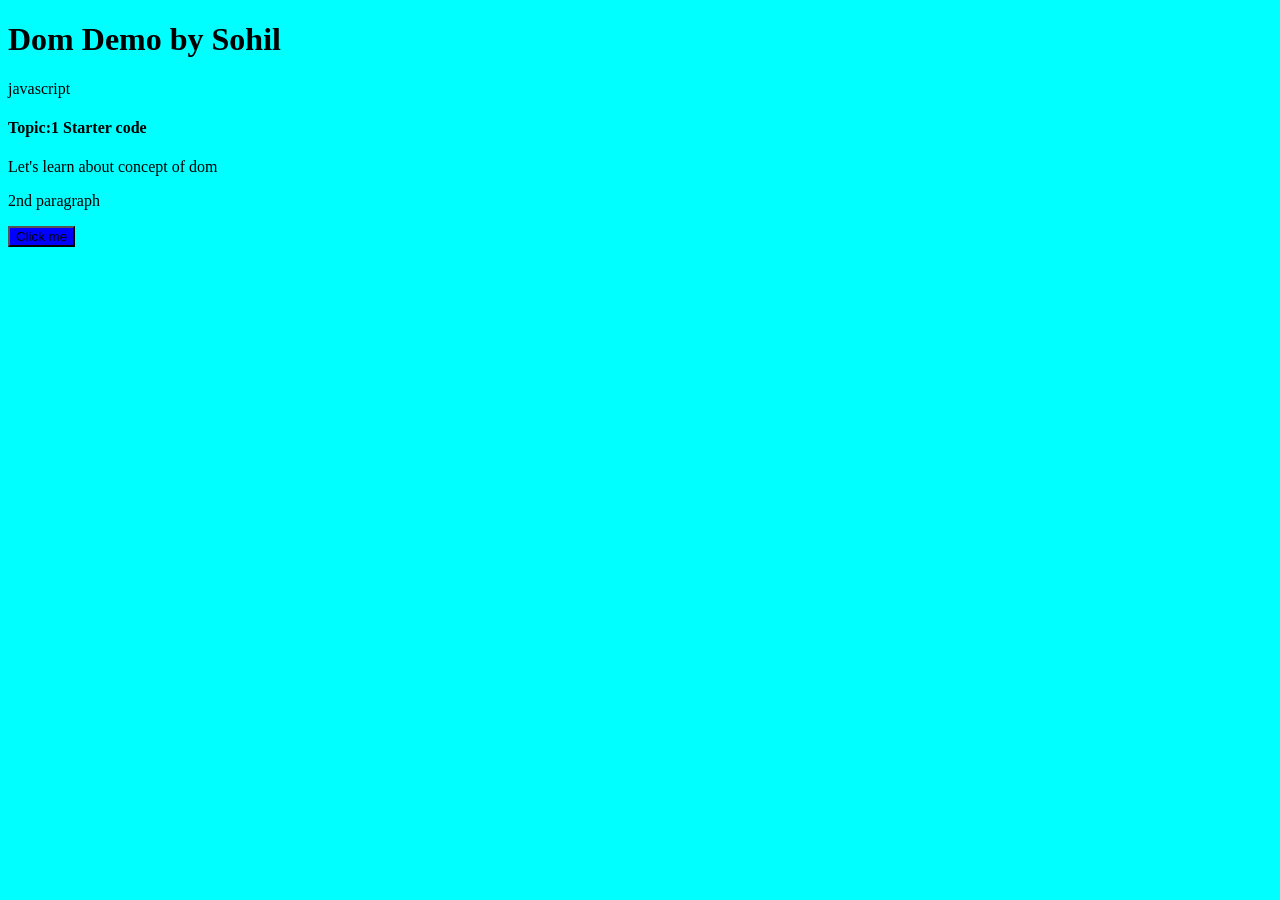
<file: dom part 1/index.html>
<!DOCTYPE html>
<html lang="en">
<head>
    <meta charset="UTF-8">
    <meta name="viewport" content="width=device-width, initial-scale=1.0">
    <title>Document</title>
    <link rel="stylesheet" href="style.css">
</head>
<body>

    <div>
        <h1 class="headings">Dom Demo by Sohil</h1>
        <h class="headings">javascript</h>
        <h4>Topic:1 Starter code</h4>
        <p>Let's learn about concept of dom</p>
        <p>2nd paragraph</p>
        <button>Click me</button>
    </div>


    <script src="script.js"></script>
    
</body>
</html>
</file>
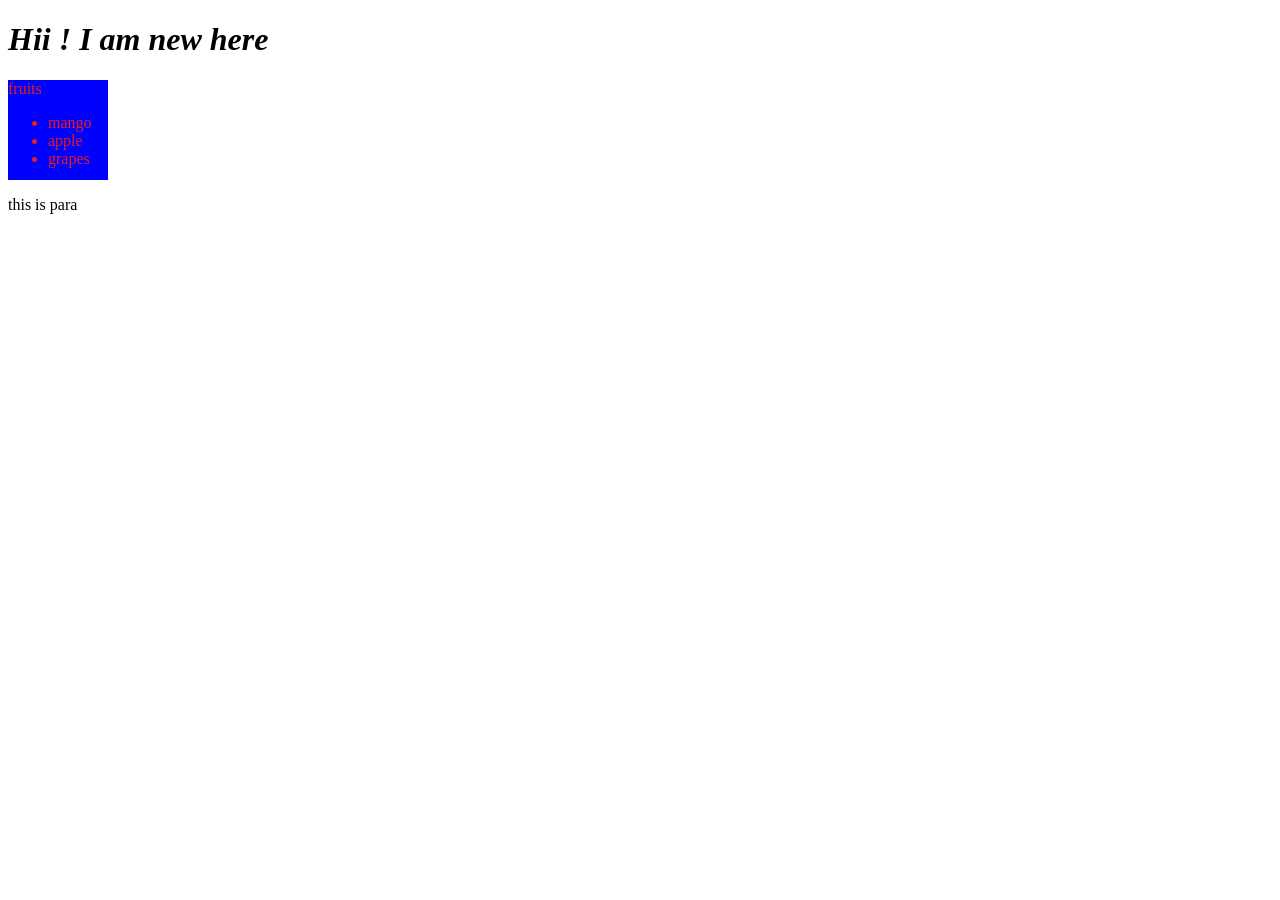
<file: dom part 2/index.html>
<!DOCTYPE html>
<html lang="en">
<head>
    <meta charset="UTF-8">
    <meta name="viewport" content="width=, initial-scale=1.0">
    <title>Document</title>
    <link rel="stylesheet" href="style.css">
</head>
<body>
    <div id="box">fruits

        <ul>
            <li>mango</li>
            <li>apple</li>
            <li>grapes</li>
        </ul>
    </div>
    <p class="para">this is para</p>
    <script src="script.js"></script>
</body>
</html>
</file>
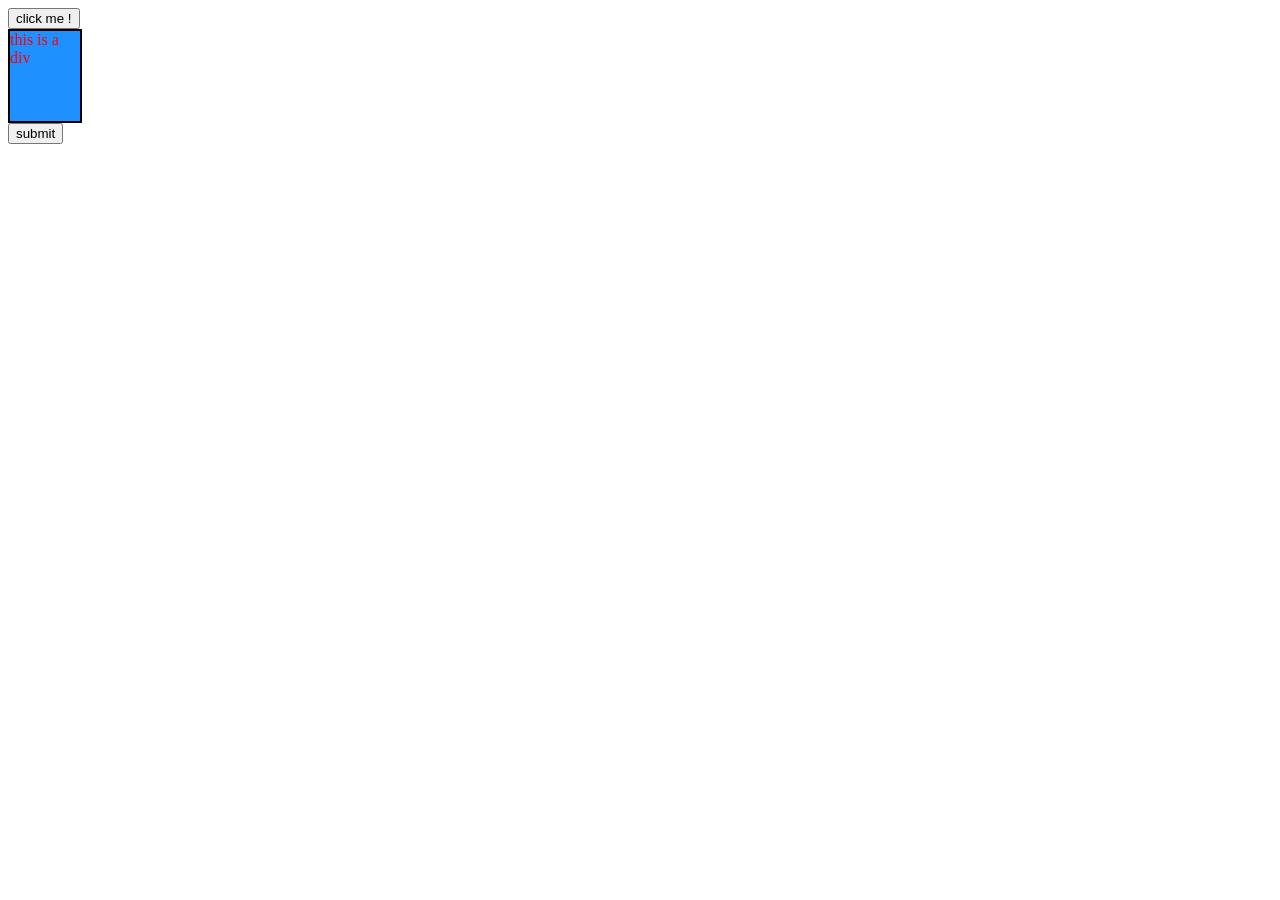
<file: Events/index.html>
<!DOCTYPE html>
<html lang="en">
<head>
    <meta charset="UTF-8">
    <meta name="viewport" content="width=device-width, initial-scale=1.0">
    <title>Document</title>
    <link rel="stylesheet" href="style.css">
</head>
<body>
      <!-- this is inline event handling -->
    <button onclick="console.log('button was clicked');alert('hello')">click me !</button>
     <div onmouseover="console.log('you are inside div')">this is a div</div>
     <button id="btn1">submit</button>
    <script src="script.js"></script>

    
    
</body>
</html>
</file>
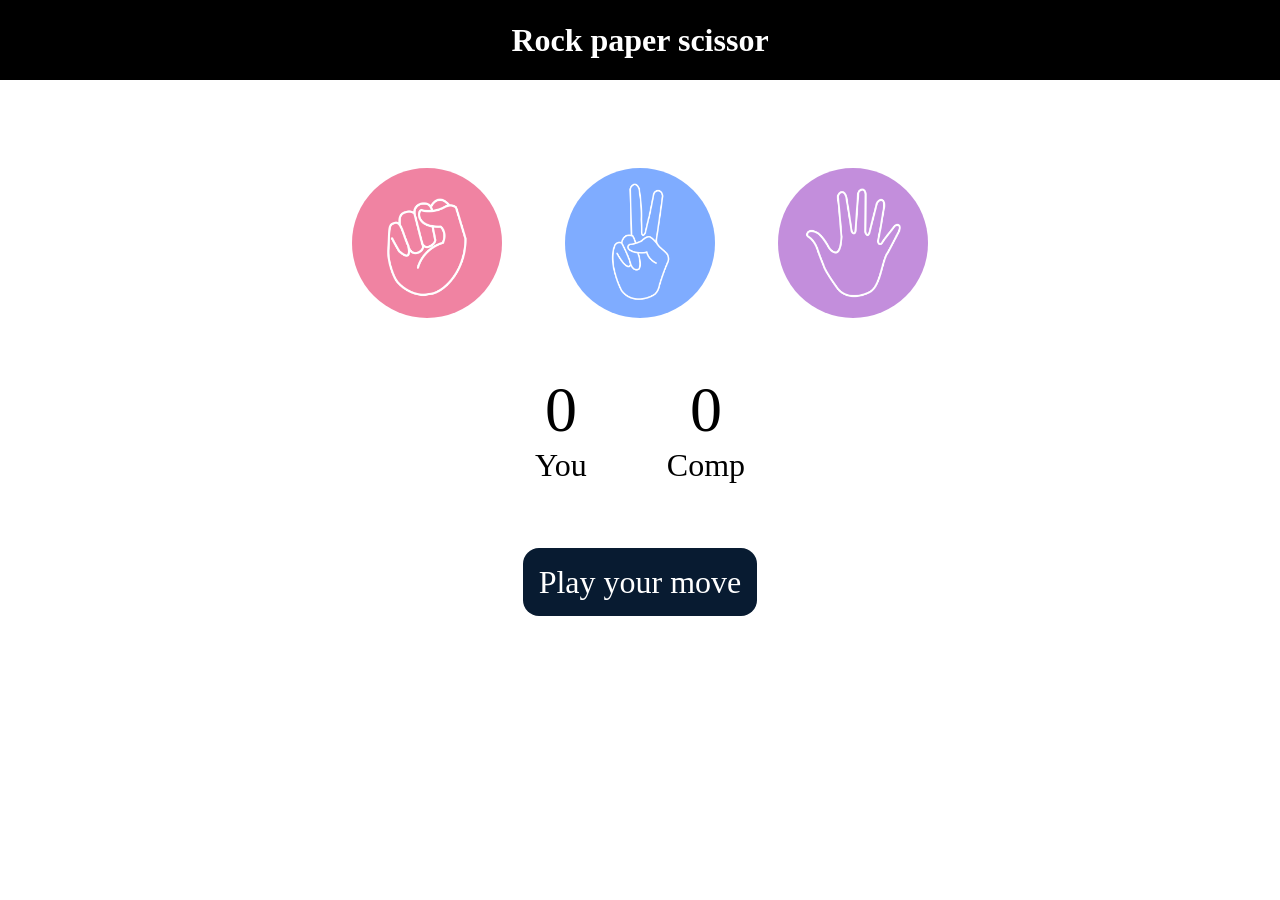
<file: Rock paper scissor/index.html>
<!DOCTYPE html>
<html lang="en">
<head>
    <meta charset="UTF-8">
    <meta name="viewport" content="width=device-width, initial-scale=1.0">
    <title>Rock paper scissor</title>
    <link rel="stylesheet" href="style.css">
</head>
<body>
    <h1>Rock paper scissor</h1>
    <div class="choices">
        <div class="choice" id="rock"><img src="rock.png" alt="rock image"></div>
        <div class="choice" id="scissor"><img src="scissors.png" alt=""></div>
        <div class="choice" id="paper"> <img src="paper.png" alt=""></div>
    </div>

    <div class="score-board">
      <div class="score">
        <p id="user-score">0</p>
        <p>You</p>
      </div>
      <div class="score">
        <p id="comp-score">0</p>
        <p>Comp</p>
      </div>
    </div>
    <div class="msg-container">
      <p id="msg">Play your move</p>
    </div>

   <script src="app.js"></script> 
</body>
</html>
</file>
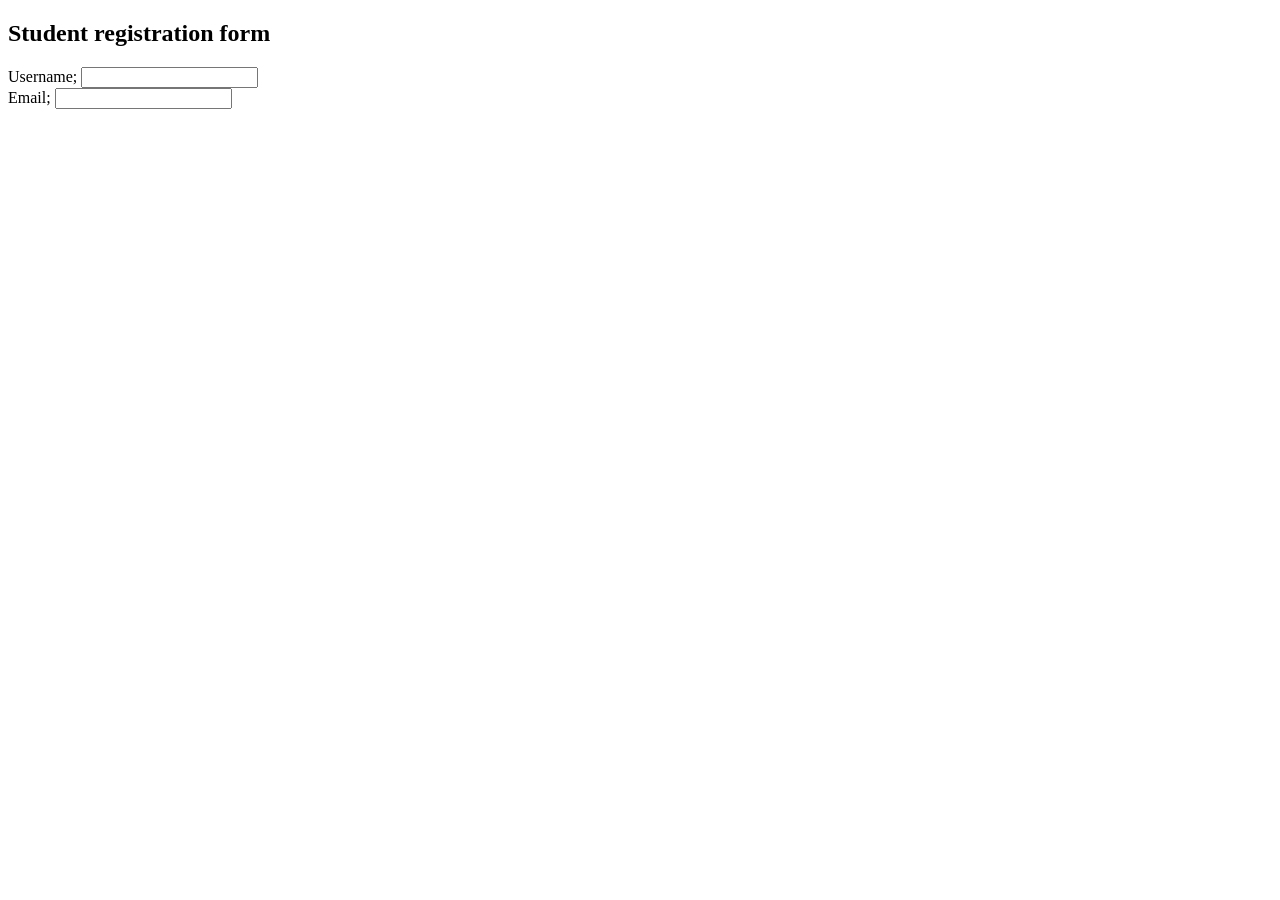
<file: Basics/index2.html>
<!DOCTYPE html>
<html lang="en">
<head>
    <meta charset="UTF-8">
    <meta name="viewport" content="width=device-width, initial-scale=1.0">
    <title>Document</title>
</head>
<body>
    <h2>Student registration form</h2>
    <form id="form">
        Username;
        <input type="text" id="Username">
        <div id="UserError" class="Erro"></div>

        Email;
        <input type="text" id="email">

    </form>
    
</body>
</html>
</file>
<file: dom part 1/style.css>
*{
    background-color: aqua;
}
button{
   background-color: blue;

}
</file>
<file: dom part 2/style.css>
#box{
    height: 100px;
    width: 100px;
    background-color: blue;
    color: rgb(233, 28, 28);
    
}
</file>
<file: Events/style.css>
div{
    width: 70px;
    height: 90px;
    background-color:dodgerblue ;
    color: red;
    border: 2px solid black;
}
</file>
<file: Rock paper scissor/style.css>
*{
    margin: 0;
    padding: 0;
    text-align: center;
}

h1{
    background-color: black;
    color: #ffff;
    height: 5rem;
    line-height: 5rem;
}
.choice{
    height: 165px;
    width: 165px;
    border-radius: 50%;
    display: flex;
    justify-content: center;
    align-items: center;


}
img{
    height: 150px;
    width: 150px;
    object-fit: cover;
    border-radius: 50%;
    
}

.choice:hover{
    cursor: pointer;
    background-color: black;
}
.choices{
    display: flex;
    justify-content: center;
    align-items: center;
    gap: 3rem;
    margin-top: 5rem;
}
.score-board {
  display: flex;
  justify-content: center;
  align-items: center;
  font-size: 2rem;
  margin-top: 3rem;
  gap: 5rem;
}

#user-score,
#comp-score {
  font-size: 4rem;
}

.msg-container {
  margin-top: 5rem;
}

#msg {
  background-color: #081b31;
  color: #fff;
  font-size: 2rem;
  display: inline;
  padding: 1rem;
  border-radius: 1rem;
}
</file>
